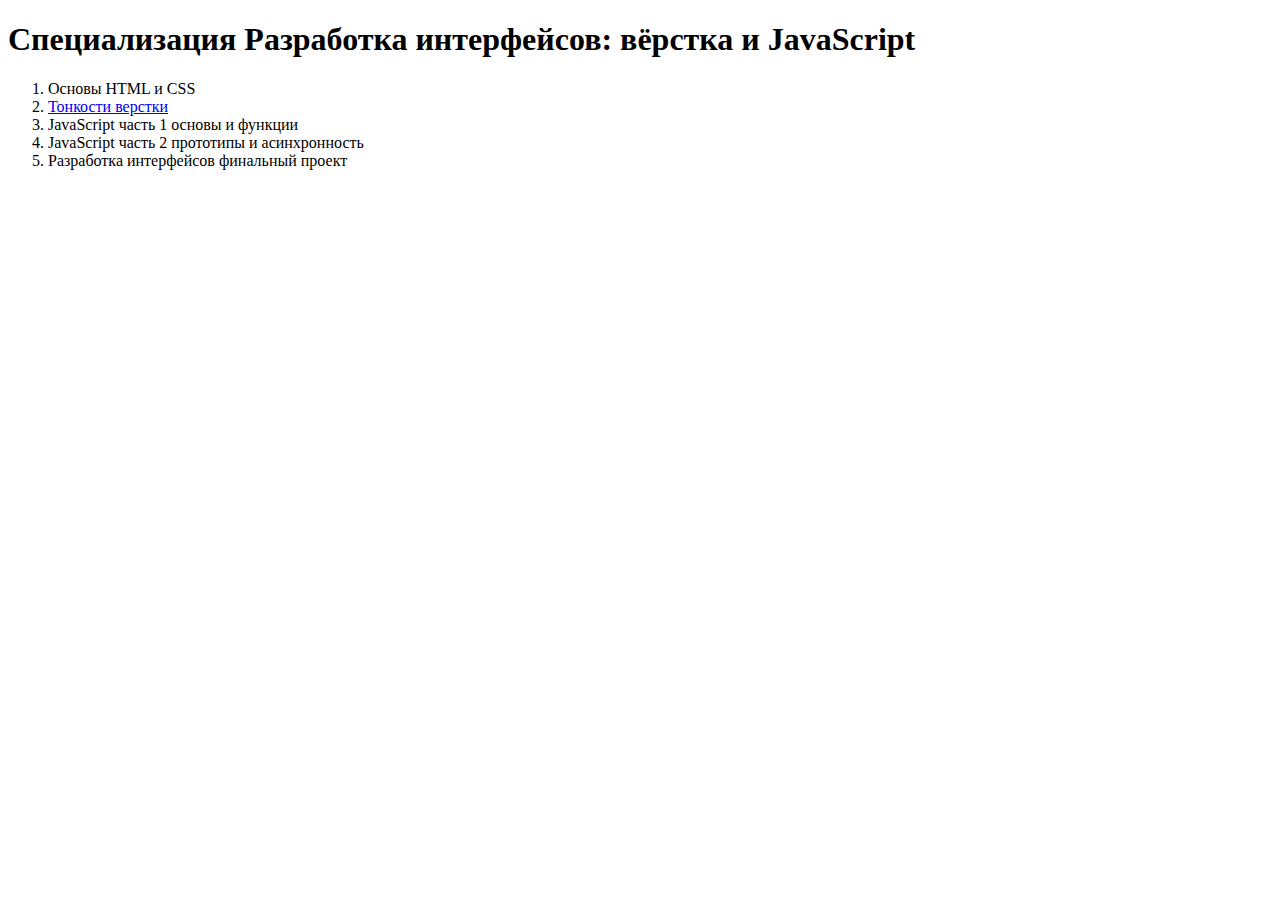
<file: index.html>
<!DOCTYPE html>
<html lang="en">
<head>
    <meta charset="UTF-8">
    <meta http-equiv="X-UA-Compatible" content="IE=edge">
    <meta name="viewport" content="width=device-width, initial-scale=1.0">
    <title>Специализация Разработка интерфейсов: вёрстка и JavaScript</title>
</head>
<body>
    <h1>Специализация Разработка интерфейсов: вёрстка и JavaScript</h1>
    <ol>
        <li>Основы HTML и CSS</li>
        <li><a href="https://akeelow.github.io/coursera/2.%20Тонкости%20верстки/Неделя%203/">Тонкости верстки</a></li>
        <li>JavaScript часть 1 основы и функции</li>
        <li>JavaScript часть 2 прототипы и асинхронность</li>
        <li>Разработка интерфейсов финальный проект</li>
    </ol>
</body>
</html>
</file>
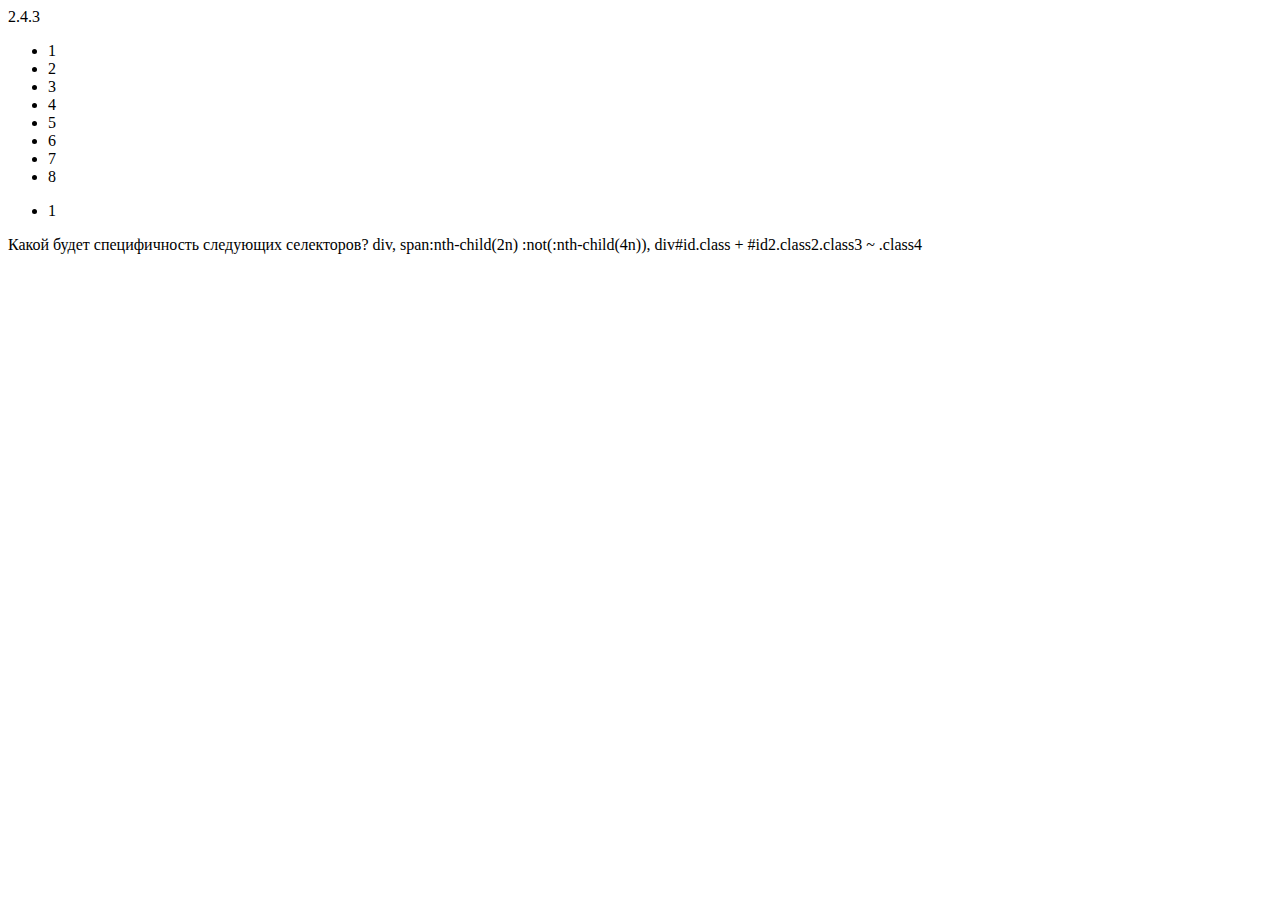
<file: 1. Основы HTML и CSS/Неделя 3/index.html>
<!DOCTYPE html>
<html lang="en">
<head>
    <meta charset="UTF-8">
    <meta name="viewport" content="width=device-width, initial-scale=1.0">
    <title>Document</title>
    <style>
        Какой будет специфичность следующих селекторов?

div, 0 0 1
span:nth-child(2n) :not(:nth-child(4n)), 0 1 0
div#id.class + #id2.class2.class3 ~ .class4  { 2 4 1
            color: red;
        }
    </style>2.4.3
</head>
<body>
    <div>  
        <ul>
          <li>1</li>
          <li>2</li>
          <li>3</li>
          <li>4</li>
          <li>5</li>
          <li>6</li>
          <li>7</li>
          <li>8</li>
        </ul>
        <ul>
          <li>1</li>
        </ul>
      </div>   
</body>
</html>Какой будет специфичность следующих селекторов?

div, span:nth-child(2n) :not(:nth-child(4n)), div#id.class + #id2.class2.class3 ~ .class4
</file>
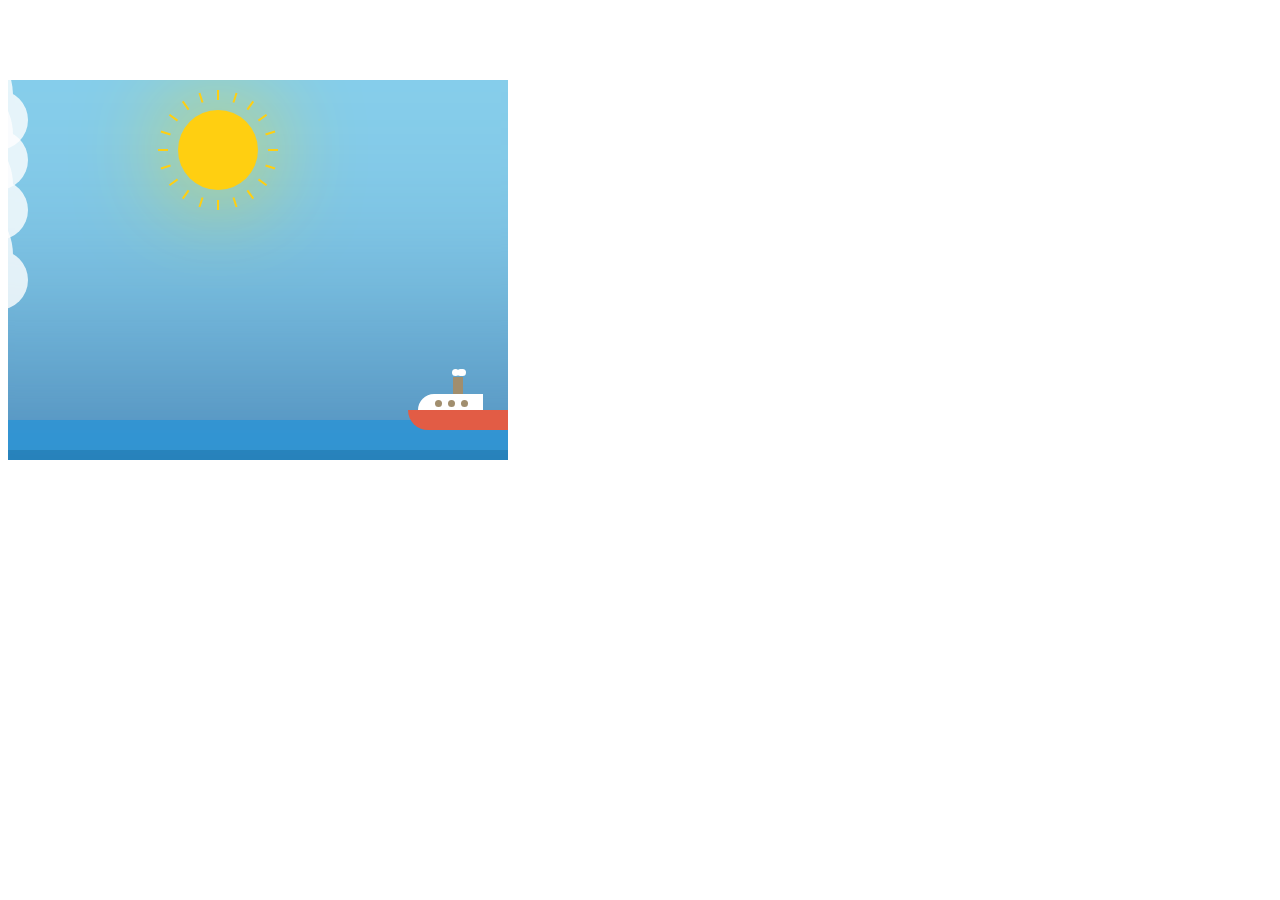
<file: 1. Основы HTML и CSS/Неделя 5/index.html>
<!DOCTYPE html>
<html>
<head>
    <meta charset="utf-8">
    <title>Мультик</title>
    <link rel="stylesheet" href="./index.css">
</head>
<body>
<div class="canvas">
    <div class="box_front">
        <div class="sea"></div>
        <div class="ship">
            <div class="smoke">
                <div class="smoke-1"></div>
                <div class="smoke-2"></div>
                <div class="smoke-3"></div>
            </div>
            <div class="ship_smokestack"></div>
            <div class="ship_window"></div>

        </div>
        <div class="sun-wrapper">
            <div class="sun">
                <div></div>
                <div></div>
                <div></div>
                <div></div>
                <div></div>
                <div></div>
                <div></div>
                <div></div>
                <div></div>
                <div></div>
            </div>
        </div>
        <div class="cloud cloud-1"></div>
        <div class="cloud cloud-2"></div>
        <div class="cloud cloud-3"></div>
        <div class="cloud cloud-4"></div>
    </div>
</div>
</body>
</html>
</file>
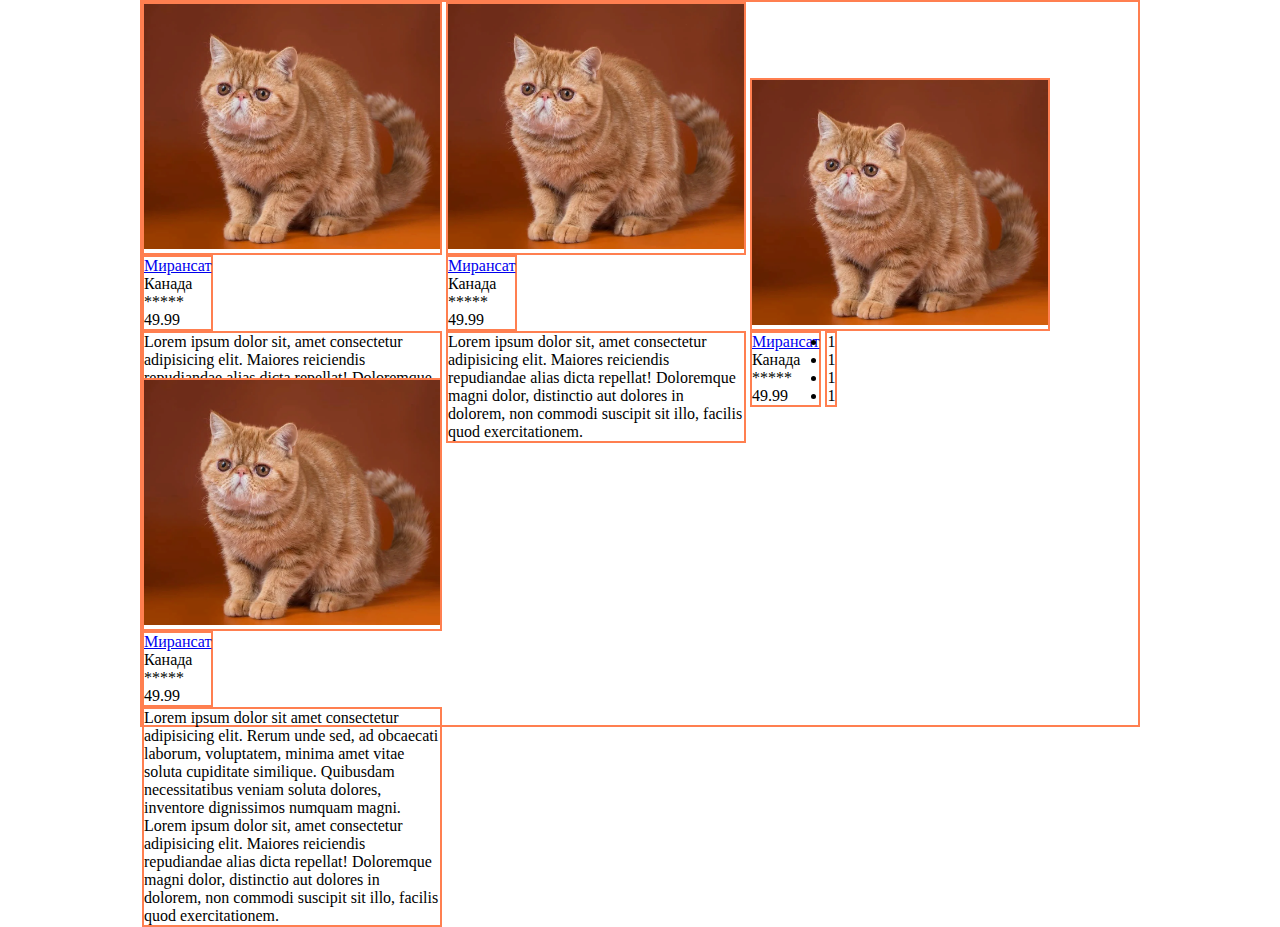
<file: 2. Тонкости верстки/Неделя 1/index.html>
<!DOCTYPE html>
<html lang="ru">
<head>
    <meta charset="UTF-8">
    <title>Муршоп</title>
    <style>
        * {
            margin: 0;
            padding: 0;
            box-sizing: border-box;
        }
        .content {
            max-width: 1000px;
            border: 2px solid coral;
            margin: 0 auto;
        }
        article {
            height: 300px;
            width: 300px;
            display: inline-block;
        }
        img {
            max-width: 100%;
            object-fit: contain;
        }
        .image {
            width: 100%;
            display: inline-block;
            border: 2px solid coral;
        }
        .info {
            display: inline-block;
            border: 2px solid coral;
            vertical-align: top;
        }
        .catname {
        }
        .breed {
        }
        .rating {
        }
        .price {
        }
        .description {
            display: inline-block;
            border: 2px solid coral;
            vertical-align: top;
        }
        article:hover .image{
            opacity: .7;
        }
        article:hover a {
            color: red;
        }

    </style>
</head>
<body>
    <div class="content">
        <article>
            <div class="image"><img src="1.png" alt=""></div>
            <div class="info">
                <div class="catname"><a href="#">Мирансат</a></div>
                <div class="breed">Канада</div>
                <div class="rating">*****</div>
                <div class="price">49.99</div>
            </div>
            <div class="description">Lorem ipsum dolor sit, amet consectetur adipisicing elit. Maiores reiciendis repudiandae alias dicta repellat! Doloremque magni dolor, distinctio aut dolores in dolorem, non commodi suscipit sit illo, Lorem ipsum dolor sit amet consectetur adipisicing elit. Quibusdam dicta odit harum quas repellendus! Aspernatur ad eum iure quia illum enim ratione quis, quo fugit omnis magni cum reprehenderit nihil. facilis quod exercitationem.</div>
        </article>
        <article>
            <div class="image"><img src="1.png" alt=""></div>
            <div class="info">
                <div class="catname"><a href="#">Мирансат</a></div>
                <div class="breed">Канада</div>
                <div class="rating">*****</div>
                <div class="price">49.99</div>
            </div>
            <div class="description">Lorem ipsum dolor sit, amet consectetur adipisicing elit. Maiores reiciendis repudiandae alias dicta repellat! Doloremque magni dolor, distinctio aut dolores in dolorem, non commodi suscipit sit illo, facilis quod exercitationem.</div>
        </article>
        <article>
            <div class="image"><img src="1.png" alt=""></div>
            <div class="info">
                <div class="catname"><a href="#">Мирансат</a></div>
                <div class="breed">Канада</div>
                <div class="rating">*****</div>
                <div class="price">49.99</div>
            </div>
            <div class="description"><ul><li>1</li><li>1</li><li>1</li><li>1</li></ul></div>
        </article>
        <article>
            <div class="image"><img src="1.png" alt=""></div>
            <div class="info">
                <div class="catname"><a href="#">Мирансат</a></div>
                <div class="breed">Канада</div>
                <div class="rating">*****</div>
                <div class="price">49.99</div>
            </div>
            <div class="description">Lorem ipsum dolor sit amet consectetur adipisicing elit. Rerum unde sed, ad obcaecati laborum, voluptatem, minima amet vitae soluta cupiditate similique. Quibusdam necessitatibus veniam soluta dolores, inventore dignissimos numquam magni. Lorem ipsum dolor sit, amet consectetur adipisicing elit. Maiores reiciendis repudiandae alias dicta repellat! Doloremque magni dolor, distinctio aut dolores in dolorem, non commodi suscipit sit illo, facilis quod exercitationem.</div>
        </article>
    </div>
</body>
</html>
</file>
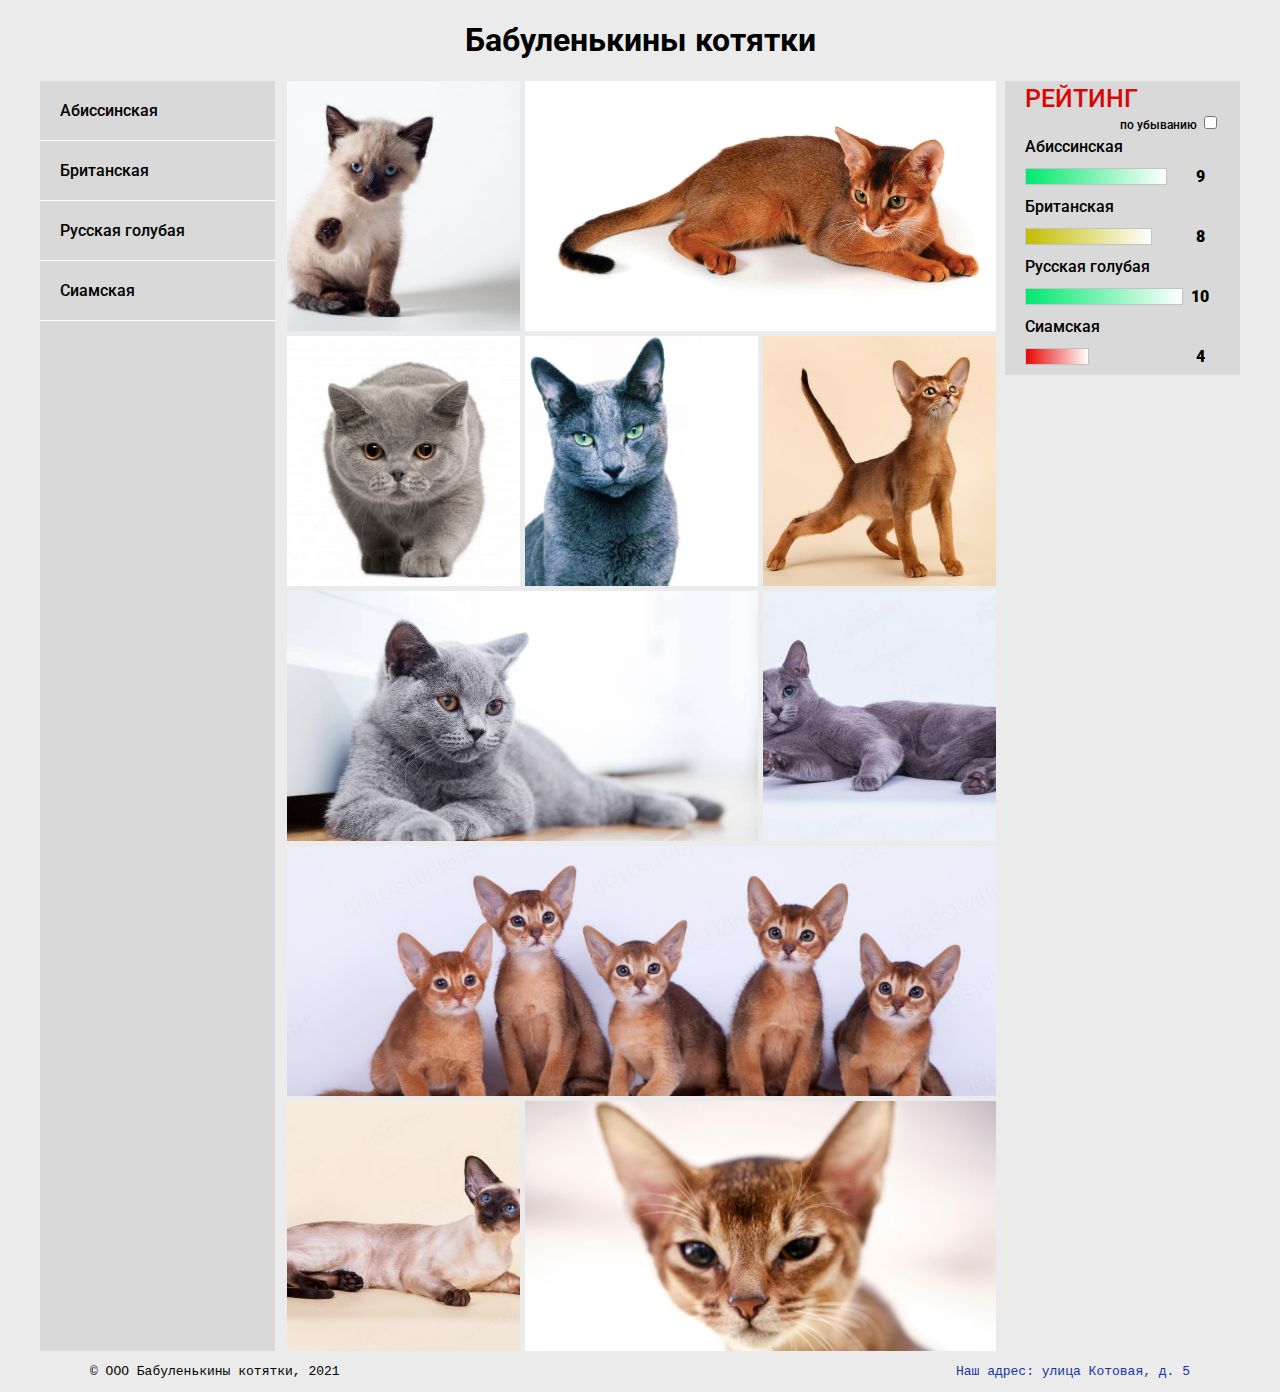
<file: 2. Тонкости верстки/Неделя 3/index.html>
<!DOCTYPE html>
<html lang="ru">
<head>
    <meta charset="UTF-8">
    <meta http-equiv="X-UA-Compatible" content="IE=edge">
    <meta name="viewport" content="width=device-width, initial-scale=1.0">
    <title>Бабуленькины котятки</title>
    <link rel="stylesheet" href="style.css">
</head>
<body class="body">
    <div class="wrapper">
    <header class="header">
        <h1>Бабуленькины котятки</h1>
    </header>
    <section class="section">
        <div class="wrap">
            <input class="input__radio-abi input__radio" type="radio" name="breed" id="abi">
            <input class="input__radio-bri input__radio" type="radio" name="breed" id="bri">
            <input class="input__radio-rus input__radio" type="radio" name="breed" id="rus">
            <input class="input__radio-sia input__radio" type="radio" name="breed" id="sia">
            <div class="side__left">
                <nav class="menu">
                    <ul>
                        <li><label class="label__abi menu__item" for="abi">Абиссинская</label></li>
                        <li><label class="label__bri menu__item" for="bri">Британская</label></li>
                        <li><label class="label__rus menu__item" for="rus">Русская голубая</label></li>
                        <li><label class="label__sia menu__item" for="sia">Сиамская</label></li>
                    </ul>
                </nav>
            </div>
            <div class="content">

                <div class="item sia">
                    <img src="images/sia3.jpg">
                    <p class="cat__name">Муся, 7 дней</p>
                </div>

                <div class="item abi">
                    <img src="images/abi1.jpg">
                    <p class="cat__name">Гаруся, 7 дней</p>
                </div>

                <div class="item bri">
                    <img src="images/bri3.jpg">
                    <p class="cat__name">Труся, 7 дней</p>
                </div>
                <div class="item rus">
                    <img src="images/rus3.jpg">
                    <p class="cat__name">Клюся, 1 год</p>
                </div>
                <div class="item abi">
                    <img src="images/abi2.jpg">
                    <p class="cat__name">Хрюся, 7 месяцев</p>
                </div>
                <div class="item bri">
                    <img src="images/bri4.jpg">
                    <p class="cat__name">Пруся, 2 года</p>
                </div>
                <div class="item rus">
                    <img src="images/rus2.jpg">
                    <p class="cat__name">Руся, 5 лет</p>
                </div>
                <div class="item abi">
                    <img src="images/abi4.jpg">
                    <p class="cat__name">Карапуся, 7 дней</p>
                </div>
                <div class="item sia">
                    <img src="images/sia2.jpg">
                    <p class="cat__name">Троль, 7 дней</p>
                </div>
                <div class="item abi">
                    <img src="images/abi3.jpg">
                    <p class="cat__name">Муся, 7 дней</p>
                </div>
            </div>
            <div class="side__right">
                <div class="side__container">
                <div class="side_head">Рейтинг</div>
                <div class="input__sort"></div>
                    <label for="sort">по убыванию</label>
                    <input class="DESC" type="checkbox" name="sort" id="sort">
                
                
                <div class="rating__bars">
                    <div class="bar bar__abi">
                        <p class="bar__name">Абиссинская</p>
                        <div class="bar__progress">
                            <div class="bar__stroke-abi"></div>
                        </div>
                        <p class="bar__count">9</p>
                    </div>
                    <div class="bar bar__bri">
                        <p class="bar__name">Британская</p>
                        <div class="bar__progress">
                            <div class="bar__stroke-bri"></div>
                        </div>
                        <p class="bar__count">8</p>
                    </div>
                    <div class="bar bar__rus">
                        <p class="bar__name">Русская голубая</p>
                        <div class="bar__progress">
                            <div class="bar__stroke-rus"></div>
                        </div>
                        <p class="bar__count">10</p>
                    </div>
                    <div class="bar bar__sia">
                        <p class="bar__name">Сиамская</p>
                        <div class="bar__progress">
                            <div class="bar__stroke-sia"></div>
                        </div>
                        <p class="bar__count">4</p>
                    </div>
                </div>
            </div>
        </div>
        </div>
    </section>
    <footer class="footer">
        <p>© OOO Бабуленькины котятки, 2021</p>
        <p class="adress">Наш адрес: улица Котовая, д. 5</p>
    </footer>
</div>
</body>
</html>
</file>
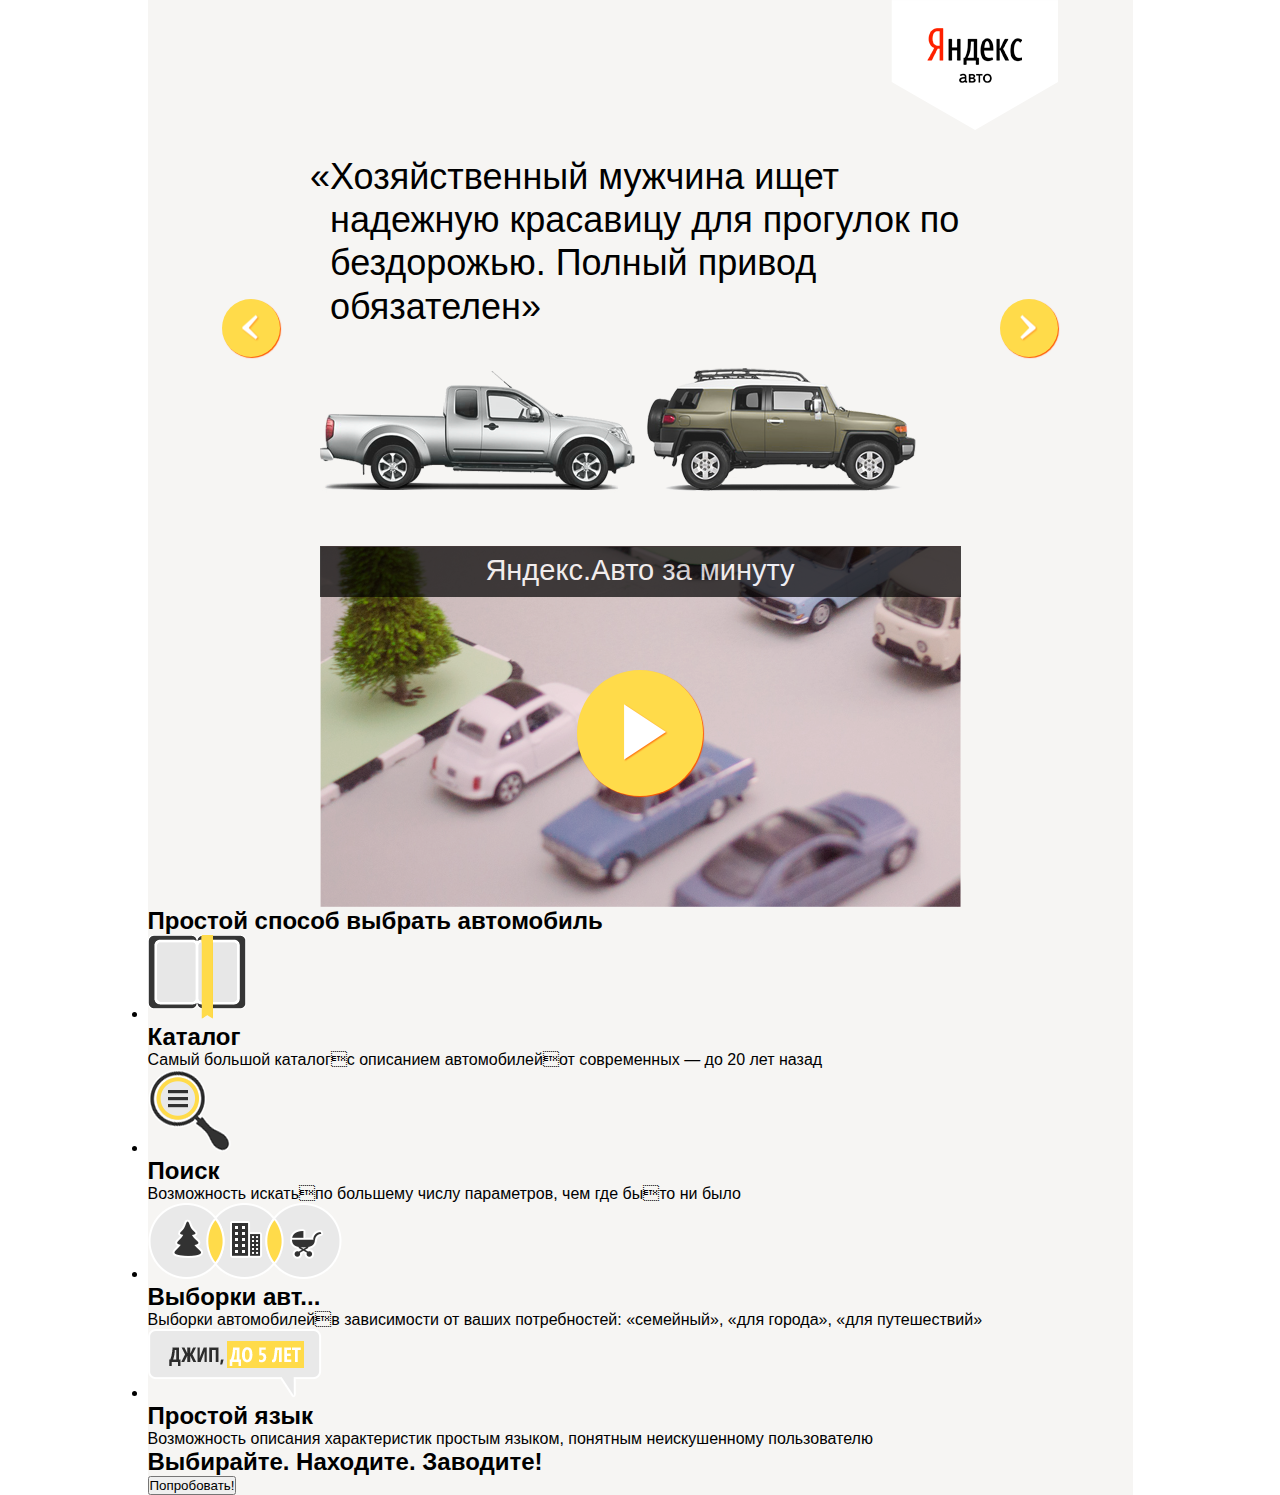
<file: 2. Тонкости верстки/Неделя 5/result.html>
<!DOCTYPE html>
<html lang="en">
<head>
    <meta charset="UTF-8">
    <meta http-equiv="X-UA-Compatible" content="IE=edge">
    <meta name="viewport" content="width=device-width, initial-scale=1.0">
    <link rel="stylesheet" href="result.css">
    <title>Яндекс.авто</title>
</head>
<body class="body">
    <div class="page">
    <div class="wrapper">

        <header class="header">
            <img class="header__logo" src="images/ya-galstuk.png" alt="">

        </header>

        <section class="cars">
            <div class="arrow__left">
                <div class="arrow"><img class="arrow__icon" src="images/arrow-l.png" alt=""></div>
            </div>
            <div class="car__content">
                <h2 class="title__car">Хозяйственный мужчина ищет надежную красавицу для прогулок по бездорожью. Полный привод обязателен»
                </h2>
                <div class="cars2"><img src="images/cars.png" alt=""></div>
            </div>
            <div class="arrow__right">
                <div class="arrow"><img class="arrow__icon" src="images/arrow-r.png" alt=""></div>
            </div>
        </section>

        <section class="video">
            <div class="video__block">
                <h2 class="title__video">Яндекс.Авто за минуту</h2>
                <div class="arrow__video"><img class="arrow__video-icon" src="images/arrow-video.png" alt=""></div>
            </div>
             </section>

        <section class="list">
            <h2 class="title_list">Простой способ выбрать автомобиль</h2>
            <ul>
                <li>
                    <img src="images/icon-c.png" alt="" class="icon">
                    <h2 class="list__subtitle">Каталог</h2>
                    <p class="list__text">Самый большой каталогс описанием автомобилейот современных — до 20 лет назад</p>
                </li>
                <li>
                    <img src="images/icon-m.png" alt="" class="icon">
                    <h2 class="list__subtitle">Поиск</h2>
                    <p class="list__text">Возможность искатьпо большему числу параметров, чем где быто ни было</p>
                </li>
                <li>
                    <img src="images/icon-i.png" alt="" class="icon">
                    <h2 class="list__subtitle">Выборки авт...</h2>
                    <p class="list__text">Выборки автомобилейв зависимости от ваших потребностей: «семейный», «для города», «для путешествий»</p>
                </li>
                <li>
                    <img src="images/icon-s.png" alt="" class="icon">
                    <h2 class="list__subtitle">Простой язык</h2>
                    <p class="list__text">Возможность описания характеристик простым языком, понятным неискушенному пользователю</p>
                </li>
            </ul>
        </section>

        <section class="goaction">
            <h2 class="title__action">Выбирайте. Находите. Заводите!</h2>
            <button>Попробовать!</button>
        </section>
    </div>
</div>
</body>
</html>
</file>
<file: 1. Основы HTML и CSS/Неделя 5/index.css>
.canvas {
    position: relative;
    
    width: 500px;
    height: 380px;
    margin: 80px 0 0 0;
    
    transition: .3s ease;
    
    perspective: 800px;
}

@keyframes daynight {
    0% {
        background: skyblue;
        box-shadow: 0 -400px 300px -300px steelblue inset;
    }
    30% {
        background: darkslateblue;
        box-shadow: 0 -400px 300px -300px orangered inset;
    }
    40%, 70% {
        background: darkslateblue;
        box-shadow: 0 -400px 300px -300px transparent inset;
    }
}

.box_front {
    position: relative;
    
    overflow: hidden;
    
    width: 500px;
    height: 380px;
    
    background: skyblue;
    box-shadow: 0 -400px 300px -300px steelblue inset;

    animation: daynight 20s infinite linear;
}

/*TODO
Цвета неба задаются следующими свойствами:
    День:
        background: skyblue;
        box-shadow: 0 -400px 300px -300px steelblue inset;
    Вечер:
        background: darkslateblue;
        box-shadow: 0 -400px 300px -300px orangered inset;
    Ночь:
        background: darkslateblue;
        box-shadow: 0 -400px 300px -300px transparent inset;
        
Нужно реализовать плавный переход между ними и зациклить его.
*/

.ship::after {
    position: absolute;
    bottom: 0;
    left: 0;
    
    width: 100px;
    height: 20px;
    
    content: '';
    
    border-radius: 0 0 0 20px;
    background: #e25c45;
}

.ship::before {
    position: absolute;
    top: 0;
    left: 10px;
    
    width: 65px;
    height: 16px;
    
    content: '';
    
    border-radius: 20px 0 0 0;
    background: #fff;
}

@keyframes swim {
    0% {
        right: -110px;
    }
    100% {
        right: 610px;
    }
}

.ship {
    position: absolute;
    right: 0;
    bottom: 30px;
    
    width: 100px;
    height: 36px;
    animation: swim 10s infinite linear;
}

.ship_smokestack {
    position: absolute;
    bottom: 36px;
    left: 45px;
    
    width: 10px;
    height: 17px;
    
    background: #a18e6e;
}

.ship_window {
    position: absolute;
    top: 6px;
    left: 40px;
    
    width: 7px;
    height: 7px;
    
    border-radius: 50%;
    background: #a18e6e;
    box-shadow: 13px 0 0 0 #a18e6e, -13px 0 0 0 #a18e6e;
}

.smoke div {
    position: absolute;
    
    width: 7px;
    height: 7px;
    
    border-radius: 50%;
    background: #fff;
}

@keyframes smokes {
    from {
        opacity: 1;

    }
    to {
        opacity: 0;
        transform: scale(3) rotate(30deg) translateY(-20px);
    }
}

.smoke-1 {
    top: -25px;
    right: 44px;
    animation: smokes .3s infinite;
}

.smoke-2 {
    top: -25px;
    right: 42px;
    animation: smokes .3s .1s infinite;
}

.smoke-3 {
    top: -25px;
    right: 49px;
    animation: smokes .3s .2s infinite;
}
@keyframes sunrotor {
    100% {
        transform: rotate(360deg);
    }
}
.sun {
    position: absolute;
    top: 30px;
    right: 50%;
    
    width: 80px;
    height: 80px;
    
    border-radius: 50%;
    background: #ffcf11;
    box-shadow: 0 0 100px #ffdf05;

    animation: sunrotor 5s infinite linear;
}
@keyframes sunpath {
    100% {
        transform: rotate(360deg);
    }
}
.sun-wrapper {
    position: absolute;
    
    width: 100%;
    height: 100%;
    
    transform-origin: bottom center;

    animation: sunpath 20s infinite linear;
}

.sun div {
    position: absolute;
    top: -20px;
    left: 50%;
    
    width: 2px;
    height: 100px;
    margin-left: -1px;
    
    border: solid #ffcf11;
    border-width: 10px 0 10px 0;
}

.sun div:nth-child(2) {
    transform: rotate(18deg);
}

.sun div:nth-child(3) {
    transform: rotate(36deg);
}

.sun div:nth-child(4) {
    transform: rotate(54deg);
}

.sun div:nth-child(5) {
    transform: rotate(72deg);
}

.sun div:nth-child(6) {
    transform: rotate(90deg);
}

.sun div:nth-child(7) {
    transform: rotate(-18deg);
}

.sun div:nth-child(8) {
    transform: rotate(-36deg);
}

.sun div:nth-child(9) {
    transform: rotate(-54deg);
}

.sun div:nth-child(10) {
    transform: rotate(-72deg);
}

.cloud {
    position: absolute;
    left: -180px;
    
    width: 200px;
    height: 60px;
    
    opacity: .8;
    border-radius: 200px;
    background: #fff;
}

.cloud:before,
.cloud:after {
    position: absolute;
    top: -15px;
    left: 10px;
    
    width: 100px;
    height: 80px;
    
    content: '';
    
    border-radius: 100px;
    background: #fff;
}

.cloud:after {
    top: -55px;
    right: 15px;
    left: auto;
    
    width: 120px;
    height: 120px;
}

@keyframes clouds1 {
    0% {
        transform: translateX(-200px) scale(.3);
    }
    100% {
        transform: translateX(700px) scale(.3);
    }
}
@keyframes clouds2 {
    0% {
        transform: translateX(-200px) scale(-.6, .6);
    }
    100% {
        transform: translateX(700px) scale(-.6, .6);
    }
}
@keyframes clouds3 {
    0% {
        transform: translateX(-200px) scale(.8);
    }
    100% {
        transform: translateX(700px) scale(.8);
    }
}
@keyframes clouds4 {
    0% {
        transform: translateX(-200px) scale(-1, 1);
    }
    100% {
        transform: translateX(700px) scale(-1, 1);
    }
}
.cloud-1 {
    top: 10px;

    animation: clouds1 32s infinite linear;

}

.cloud-2 {
    top: 50px;
    animation: clouds2 16s infinite linear;
}

.cloud-3 {
    top: 100px;
    animation: clouds3 8s infinite linear;
}

.cloud-4 {
    top: 170px;
    animation: clouds4 4s infinite linear;
}

.sea {
    position: absolute;
    right: 0;
    bottom: 0;
    left: 0;
    
    height: 40px;
    
    opacity: .8;
    background: #2a94d6;
}

.sea::after {
    position: absolute;
    right: 0;
    bottom: 0;
    left: 0;
    
    height: 10px;
    
    content: '';
    
    background: #1d7fbb;
}
</file>
<file: 2. Тонкости верстки/Неделя 3/style.css>
@import url('https://fonts.googleapis.com/css2?family=Roboto:ital,wght@0,300;0,500;1,900&display=swap');.body {
    font-family: Roboto, sans-serif;
    font-weight: 500;
    background-color: #ebebeb;
}
html {
    height: 100%;
    margin: 0;
    padding: 0;
}
body {
    margin: 0;
    padding: 0;
    height: 100%;
    display: flex;
    flex-direction: column;
}
.wrapper {
    width: 100%;
    max-width: 1200px;
    min-width: 800px;
    margin: 0 auto;
}
.header {
    text-align: center;
    flex: 0 0 auto;
}
.section {
    flex: 1 0 auto;
}
.wrap {
    display: flex;
    justify-content: space-between;
}
.side__left {
    background-color: #d9d9d9;
    flex: 1;
}
.side__container {
    background-color: #d9d9d9;
    
    padding: 3px 20px;
}
.side__right {
    flex: 1;
}
.content {
    flex: 3;
}
.input__radio {
    display: none;
}
.input__radio-abi:checked ~ .side__left .menu .label__abi,
.input__radio-bri:checked ~ .side__left .menu .label__bri,
.input__radio-rus:checked ~ .side__left .menu .label__rus,
.input__radio-sia:checked ~ .side__left .menu .label__sia {
    color: white;
    background-color: #5a5a5a;
}

.input__radio:checked ~ .content .abi,
.input__radio:checked ~ .content .bri,
.input__radio:checked ~ .content .rus,
.input__radio:checked ~ .content .sia {
    opacity: .1;
}
.input__radio-abi:checked ~ .content .abi,
.input__radio-bri:checked ~ .content .bri,
.input__radio-rus:checked ~ .content .rus,
.input__radio-sia:checked ~ .content .sia {
    opacity: 1;
}

/* SIDEBAR LEFT */
.menu ul {
    padding: 0;
    margin: 0;
    list-style: none;
}

.menu__item {
    display: block;
    padding: 20px;
    cursor: pointer;
    border-bottom: 1px solid white;
    transition: background-color .2s ease;
}
.menu__item:hover {
    color: white;
    background-color: #5a5a5a;
}

/* CONTENT */
.content {
    padding: 0 1%;
    display: grid;
    gap: 5px;
    grid-template-columns: 33% 33% 33%;
    grid-auto-rows: minmax(100px, auto);
}
.item {
    max-height: 250px;
    background-color: #fff;
    overflow: hidden;
    position: relative;
}

.item:after {
    content: "";
    position: absolute;
    top: 60%;
    left: 0;
    width: 80%;
    height: 20%;
    background-color: black;
    opacity: 0;
    transition: opacity .2s linear;
}
.item:hover .cat__name {
    opacity: 1;
}
.item:hover:after {
    opacity: .3;
}
.item img {
    width: 100%;
    height: 100%;
    object-fit: cover;
}
.cat__name {
    font-size: 1.1em;
    text-align: center;
    z-index: 1;
    position: absolute;
    top: 60%;
    width: 80%;
    left: 0;
    color: white;
    opacity: 0;
    transition: opacity .2s linear;
}


.item:nth-child(8n+2) {
    grid-column: 2 / 4;
}

.item:nth-child(8n+6) {
    grid-column: 1 / 3;
}

.item:nth-child(8n+8) {
    grid-column: 1 / 4;
}


/* SIDEBAR RIGHT */
.side__right {
    text-align: right;
    font-size: 12px; 
}
.side_head {
    text-align: left;
    font-size: 25px;
    color: #db0606;
    text-transform: uppercase;
}

.rating__bars {
    display: flex;
    flex-direction: column;
    text-align: left;
    font-size: 16px; 
}
.DESC:checked + .rating__bars .bar__abi {
    order: -9;
}
.DESC:checked + .rating__bars .bar__bri {
    order: -8;
}
.DESC:checked + .rating__bars .bar__rus {
    order: -10;
}
.DESC:checked + .rating__bars .bar__sia {
    order: -4;
}
.bar {
    display: grid;
    grid-template-columns: 4fr 1fr;
    grid-auto-rows: 30px;
    align-items: center;
}
.bar__name {
    grid-column: 1 / 3;
    line-height: 1;
}
.bar__stroke-abi {
    width: 90%;
    height: 15px;
    border: 1px solid #c2c3c3;
    background: linear-gradient(to right, #01e86e, #fff);
}
.bar__stroke-abi {
    width: 90%;
    height: 15px;
    border: 1px solid #c2c3c3;
    background: linear-gradient(to right, #01e86e, #fff);
}
.bar__stroke-bri {
    width: 80%;
    height: 15px;
    border: 1px solid #c2c3c3;
    background: linear-gradient(to right, #c3bc00, #fff);
}
.bar__stroke-rus {
    width: 100%;
    height: 15px;
    border: 1px solid #c2c3c3;
    background: linear-gradient(to right, #01e86e, #fff);
}
.bar__stroke-sia {
    width: 40%;
    height: 15px;
    border: 1px solid #c2c3c3;
    background: linear-gradient(to right, #e80802, #fff);
}
.bar__count {
    font-weight: 900;
    text-align: center;
    line-height: 1;
}


/* FOOTER */
.footer {
    padding: 0 50px;
    display: flex;
    flex: 0 1 auto;
    justify-content: space-between;
    font-family: monospace;
}
.footer .adress {
    color: #1634a3;
}

.che:checked > #utu {
    color: red;
}
</file>
<file: 2. Тонкости верстки/Неделя 5/result.css>
* {
    padding: 0;
    margin: 0;
}
.body {
    width: 100%;
    font-family: Arial, sans-serif;
}

.page {
    width: 100%;
    min-width: 900px;
    max-width: 1021px;
    margin: 0 auto;
}

.wrapper {
    margin: 0 18px;
    background-color: #f6f5f3;
}

/* HEADER */
.header {
    position: relative;
    height: 130px;
}
.header__logo {
    position: absolute;
    top: 0;
    right: 75px;
    width: 167px;
}

/* CAARS */
.cars {
    display: flex;
    justify-content: center;
    align-items: center;
    margin-bottom: 49px;
}

.arrow {
    cursor: pointer;
    margin: 30px 40px 0;
    position: relative;
    content: "";
    background-color: #ffdb4a;
    width: 58px;
    height: 58px;
    border-radius: 29px;
    box-shadow: 1px 1px 1px #ff5a00;
}
.arrow__icon {
    position: absolute;
    left: 50%;
    top: 50%;
    transform: translate(-50%, -50%);
}
.car__content {
    width: 640px;
    margin-top: 25px;
}
.title__car {
    font-size: 36px;
    line-height: 1.2;
    font-weight: 300;
    position: relative;
    padding-left: 10px;
    margin-bottom: 40px;
}
.title__car::before {
    content: "«";
    position: absolute;
    margin-left: -20px;
}


/* VIDEO BLOCK */
.video {
    width: 641px;
    height: 361px;
    margin: 0 auto;
    background-image: url(images/video.png);
    position: relative;
}

.title__video {
    padding: 7px 0 9px;
    font-size: 29.02px;
    line-height: 1.2;
    font-weight: 300;
    color: #fff;
    text-align: center;
    background-color: black;
    opacity: .7;
}

.arrow__video {
    cursor: pointer;
    margin: 73px auto;
    position: relative;
    content: "";
    background-color: #ffdb4a;
    width: 126px;
    height: 126px;
    border-radius: 63px;
    box-shadow: 1px 1px 1px #ff5a00;
}
.arrow__video-icon {
    position: absolute;
    left: 55%;
    top: 50%;
    transform: translate(-50%, -50%);
}
</file>
